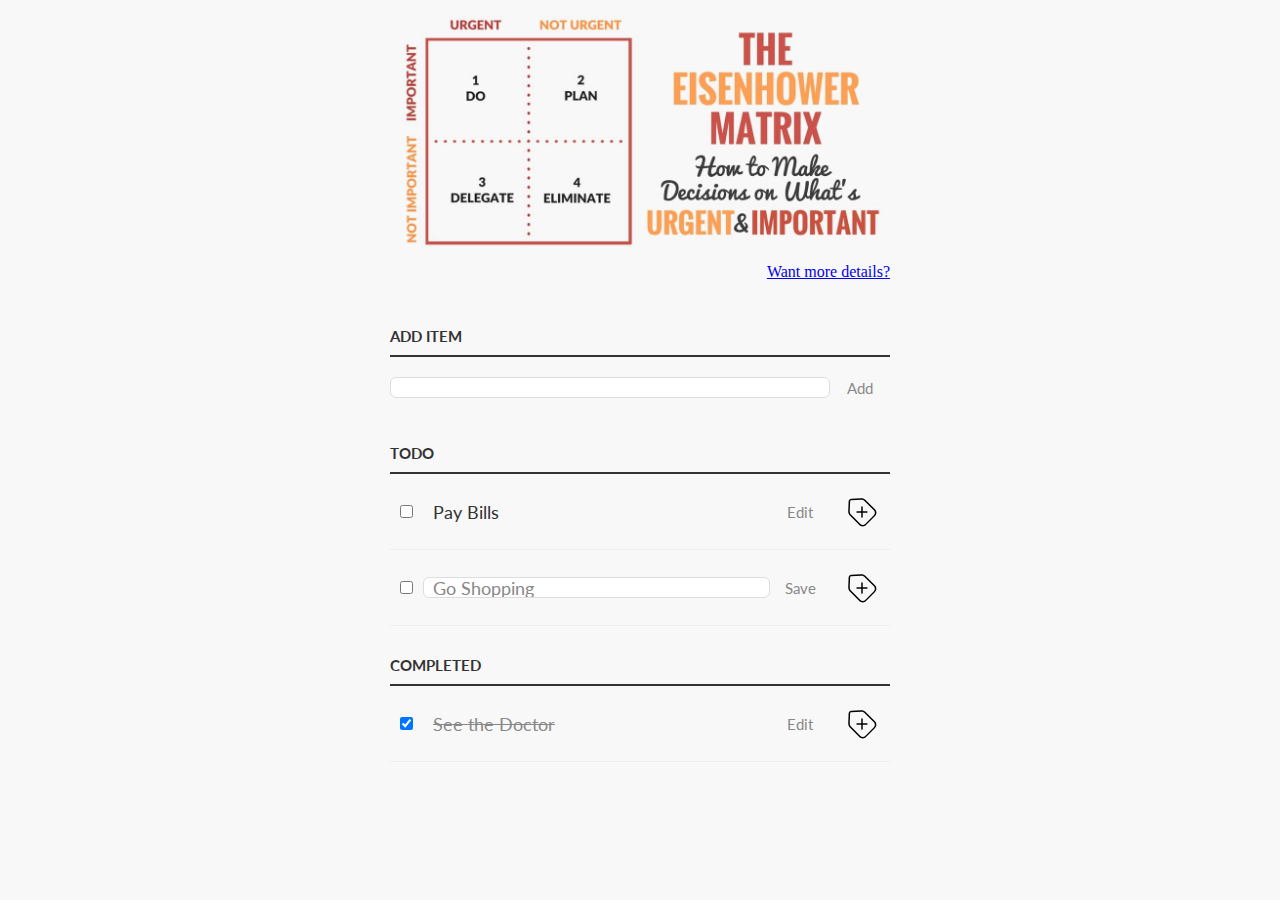
<file: index.html>
<!DOCTYPE html>
  <head>
    <title>Todo App</title>
    <link href="https://fonts.googleapis.com/css?family=Lato:300,400,700" rel="stylesheet" type="text/css">
    <link rel="stylesheet" href="style.css" media="screen" charset="utf-8">
  </head>
  <body class="body">
    <article class="logo"><img class="logo__img" src="./eisenhower-matrix.jpg" alt="logotip">
        <a class="more-inf" href="https://goal-life.com/page/method/matrix-eisenhower">Want more details?</a></article>
    <section class="main-page">
      <p class="main-page__section-for-adding"><label class="new-tasks">Add Item</label>
        <div class="task-wrapper"><input id="new-task" class="task" type="text">
            <button class="button-p">Add</button></div>
      </p>
      <h3>Todo</h3>
      <ul id="incomplete-tasks">
        <li class="incomplete-tasks__item"><input type="checkbox"><label class="task">Pay Bills</label>
            <input type="text"><button class="edit">Edit</button><button class="delete">
                <img class="delete__img" src="./remove.svg" alt="delete task"></button></li>
        <li class="incomplete-tasks__edit-mode"><input type="checkbox"><label class="task">Go Shopping</label>
            <input type="text" value="Go Shopping" class="task"><button class="edit">Save</button>
            <button class="delete"><img class="delete__img" src="./remove.svg" alt="delete task"></button></li>
      </ul>
      <h3>Completed</h3>
      <ul id="completed-tasks">
        <li class="completed-tasks__item"><input type="checkbox" checked><label class="task">See the Doctor</label>
            <input type="text" class="task"><button class="edit">Edit</button><button class="delete">
                <img class="delete__img" src="./remove.svg" alt="delete completed task"></button></li>
      </ul>
    </section>
    <script src="app.js"></script>
  </body>
</html>
</file>
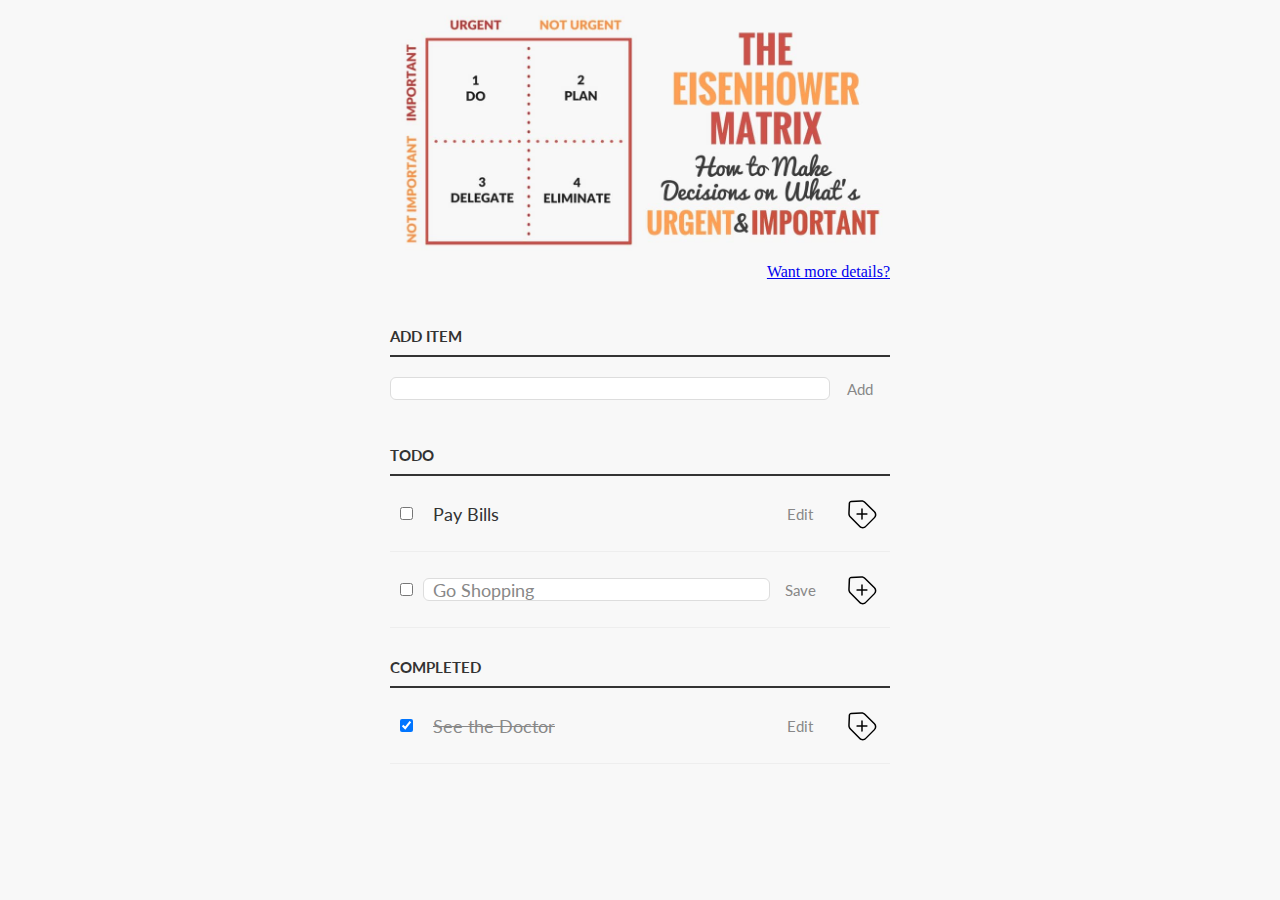
<file: clean-code-s1e1/index.html>
<!DOCTYPE html>
<html>
  <head>
    <title>Todo App</title>
    <link href="https://fonts.googleapis.com/css?family=Lato:300,400,700"
          rel="stylesheet">
    <link rel="stylesheet"
          href="style.css"
          media="screen"
          charset="utf-8">
  </head>
  <body class="app">
    <article class="picture">
      <img src="./eisenhower-matrix.jpg"
           alt="Eisenhower matrix"
           class="image">
      <a class="more-inf"
         href="https://goal-life.com/page/method/matrix-eisenhower">
         Want more details?
      </a>
    </article>
    <div class="task-list">
      <p id="add-element">
        <h3 class="new-task title">Add Item</h3>
        <article class="task-wrapper">
          <input id="new-task"class="task input-text input" type="text">
          <button class="button">Add</button>
        </article>
      </p>
      <h3 class="title">Todo</h3>
      <ul class="list" id="incomplete-tasks">
        <li class="list__item">
          <input type="checkbox" class="list__item__checkbox input">
          <label class="task list__item__label">Pay Bills</label>
          <input type="text" class="task input-text input">
          <button class="button button-edit">Edit</button>
          <button class="button delete">
            <img src="./remove.svg" alt="Delete" class="button-del">
          </button>
        </li>
        <li class="edit-mode list__item">
          <input type="checkbox" class="list__item__checkbox input">
          <label class="task list__item__label label-edit">Go Shopping</label>
          <input type="text"
                 value="Go Shopping"
                 class="task input-edit input-text input">
          <button class="button button-edit">Save</button>
          <button class="button delete">
            <img src="./remove.svg" alt="Delete" class="button-del">
          </button>
        </li>
      </ul>
      <h3 class="title">Completed</h3>
      <ul class="list" id="completed-tasks">
        <li class="list__item">
          <input type="checkbox" class="list__item__checkbox input" checked>
          <label class="task list__item__label">See the Doctor</label>
          <input type="text" class="task input-text input">
          <button class="button button-edit">Edit</button>
          <button class="button delete">
            <img src="./remove.svg" alt="Delete" class="button-del">
          </button>
        </li>
      </ul>
    </div>
    <script src="app.js"></script>
  </body>
</html>
</file>
<file: style.css>
/* Basic Style */
.body {
  background-color: #f8f8f8;
  color: #333;
  font-family: Lato, sans-serif;
}
.logo {
  width: 500px;
  margin: 0 auto;
  display: block;
  text-align: right;
}
.logo__img {
  width: 100%;
}
.logo .more-inf {
  font-family: fantasy, cursive;
}

@media (max-width:768px) {
  
  .logo { 
    text-align: center;
  }
}
.main-page {
  display: block;
  width: 500px;
  margin: 0 auto 0;
}
.task {
  width: 56%;
  display: inline-block;
  flex-grow: 1;
}
.task-wrapper {
  display: flex;
}
ul {
  margin: 0;
  padding: 0px;
}
li, 
h3 {
  list-style: none;
}
input,
button{
  outline: none;
}
button {
  background: none;
  border: 0px;
  color: #888;
  font-size: 15px;
  width: 60px;
  font-family: Lato, sans-serif;
  cursor: pointer;
}
button:hover {
  color: #3a3a3a;
}
/* Heading */
h3,
.new-tasks{
  color: #333;
  font-weight: 700;
  font-size: 15px;
  border-bottom: 2px solid #333;
  padding: 30px 0 10px;
  margin: 0;
  text-transform: uppercase;
}
input[type="text"] {
  margin: 0;
  font-size: 18px;
  line-height: 18px;
  height: 21px;
  padding: 0 9px;
  border: 1px solid #ddd;
  background: #fff;
  border-radius: 6px;
  font-family: Lato, sans-serif;
  color: #888;
}
input[type="text"]:focus {
  color: #333;
}

/* New Task */
.new-tasks{
  display: block;
  margin: 0 0 20px;
}
#new-task {
  width: 318px;
}
.button-p:hover {
  color: #0fc57c;
}

/* Task list */
li {
  overflow: hidden;
  padding: 20px 0;
  border-bottom: 1px solid #eee;
  display: flex;
  justify-content: space-between;
  align-items: center;
}
li > * {
  vertical-align: middle;
}

li > input[type="checkbox"] {
  margin: 0 10px;
}
.task {
  padding-left: 10px;
  box-sizing: border-box;
  font-size: 18px;
  width: 226px;
}
li > input[type="text"] {
  width: 226px;
}
.delete:hover {
  color: #cf2323;
}
.delete__img {
  height: 2em;
  transform: rotateZ(45deg);
  transition: transform 200ms ease-in;
}
.delete__img:hover {
  transform: rotateZ(0);
}

/* Completed */
#completed-tasks .task {
  text-decoration: line-through;
  color: #888;
}

/* Edit Task */
ul li input[type=text] {
  display: none;
}

.incomplete-tasks__edit-mode input[type=text] {
  display: inline-block;
  width: 224px
}

.incomplete-tasks__edit-mode .task {
  display: none;
}
</file>
<file: clean-code-s1e1/style.css>
/* Basic Style */
.app {
    background-color: #f8f8f8;
    color: #333;
    font-family: Lato, sans-serif;
  }
  .picture {
    width: 500px;
    margin: 0 auto;
    display: block;
    text-align: right;
  }
  .picture .image {
    width: 100%;
  }
  .picture .more-inf {
    font-family: fantasy, cursive;
  }
  
  @media (max-width:768px) {
  
    .picture {
      text-align: center;
  }
  
  }
  .task-list {
    display: block;
    width: 500px;
    margin: 0 auto 0;
  }
  .task,
  .input-text {
    width: 56%;
    display: inline-block;
    flex-grow: 1;
  }
  .task-wrapper {
    display: flex;
  }
  .list {
    margin: 0;
    padding: 0px;
  }
  .list__item,
  .title {
    list-style: none;
  }
  .input,
  .button{
    outline: none;
  }
  .button {
    background: none;
    border: 0px;
    color: #888;
    font-size: 15px;
    width: 60px;
    font-family: Lato, sans-serif;
    cursor: pointer;
  }
  .button:hover {
    color: #3a3a3a;
  }
  /* Heading */
  .title,
  .new-task {
    color: #333;
    font-weight: 700;
    font-size: 15px;
    border-bottom: 2px solid #333;
    padding: 30px 0 10px;
    margin: 0;
    text-transform: uppercase;
  }
  .input-text {
    margin: 0;
    font-size: 18px;
    line-height: 18px;
    height: 21px;
    padding: 0 9px;
    border: 1px solid #ddd;
    background: #fff;
    border-radius: 6px;
    font-family: Lato, sans-serif;
    color: #888;
  }
  .input-text:focus {
    color: #333;
  }
  
  /* New Task */
  .new-task {
    display: block;
    margin: 0 0 20px;
  }
  #new-task {
    width: 318px;
  }
  
  /* Task list */
  .list__item {
    overflow: hidden;
    padding: 20px 0;
    border-bottom: 1px solid #eee;
    display: flex;
    justify-content: space-between;
    align-items: center;
  }
  .list__item > * {
    vertical-align: middle;
  }
  
  .list__item__checkbox {
    margin: 0 10px;
  }
  .list__item__label {
    padding-left: 10px;
    box-sizing: border-box;
    font-size: 18px;
    width: 226px;
  }
  .list__item > .input-text {
    width: 226px;
  }
  
  .button-del {
    height: 2em;
    transform: rotateZ(45deg);
    transition: transform 200ms ease-in;
  }
  .button-del:hover {
    transform: rotatez(0);
  }
  
  /* Completed */
  #completed-tasks .list__item__label {
    text-decoration: line-through;
    color: #888;
  }
  
  /* Edit Task */
  .list__item .input-text {
    display: none;
  }
  
  .edit-mode .input-edit {
    display: inline-block;
    width:224px;
  }
  
  .label-edit {
    display: none;
  }
</file>
